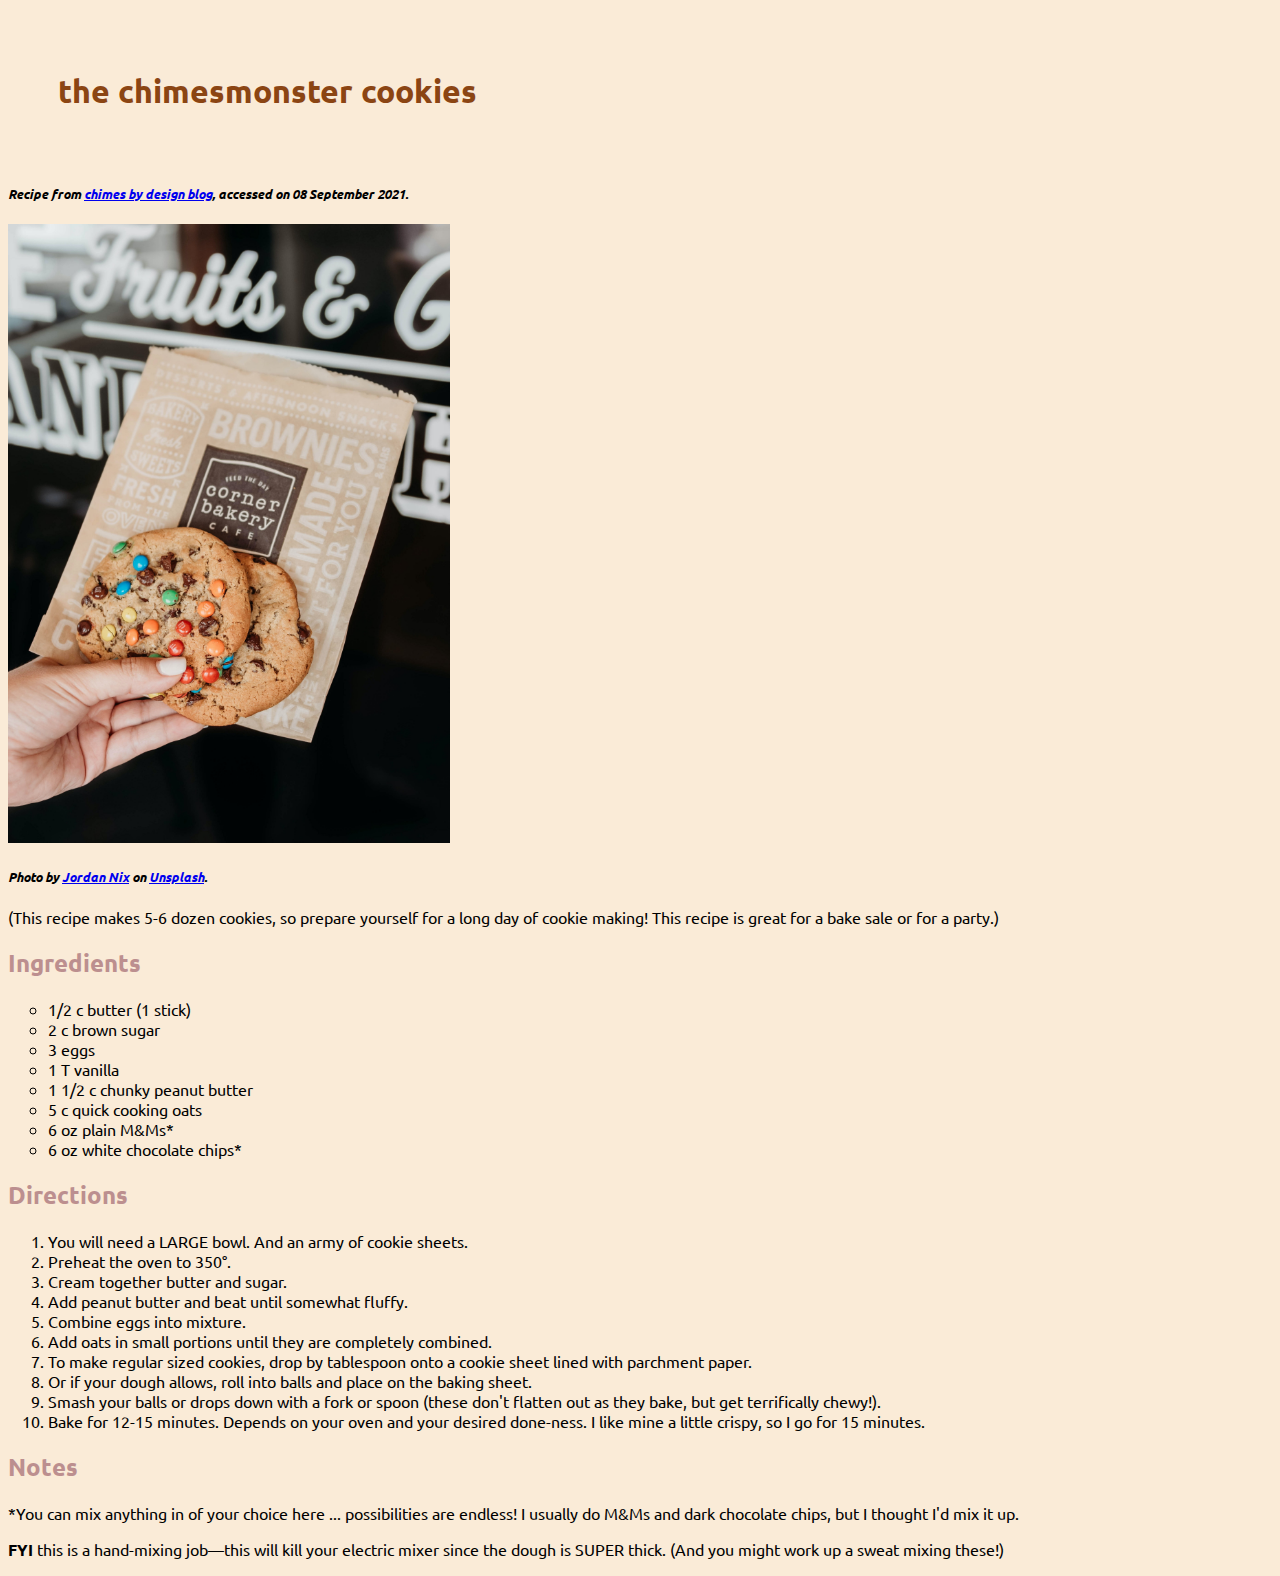
<file: week_4/index.html>
<!DOCTYPE html>

<html lang="en">

<head>
    
    
    <title>the chimesmonster cookies</title>
    <meta charset="UTF-8">
    <meta name="viewport" content="width=device-width, initial-scale=1">    
    <link rel="stylesheet" href="styles.css">
    <link rel="preconnect" href="https://fonts.googleapis.com"> 
    <link rel="preconnect" href="https://fonts.gstatic.com" crossorigin> 
    <link href="https://fonts.googleapis.com/css2?family=Ubuntu&display=swap" rel="stylesheet">
    
</head>

<body>
    
    <h1>the chimesmonster cookies</h1>
    <h5><i>Recipe from <a href="https://www.chimesdesign.com/blog/2012/02/coooooooooooooooooooooooookies/">chimes by design blog</a>, accessed on 08 September 2021.</i></h5>
    
    <img src="cookies.jpg" alt="an image of a hand with two cookies in it.">
    
    <h5><i>Photo by <a href="https://unsplash.com/@jordannix?utm_source=unsplash&utm_medium=referral&utm_content=creditCopyText">Jordan Nix</a> on <a href="https://unsplash.com/s/photos/monster-cookies?utm_source=unsplash&utm_medium=referral&utm_content=creditCopyText">Unsplash</a>.</i></h5>
    
    <p>(This recipe makes 5-6 dozen cookies, so prepare yourself for a long day of cookie making! This recipe is great for a bake sale or for a party.)</p>
    
    <h2>Ingredients</h2>
    
    <ul>
    
    <li>1/2 c butter (1 stick)</li>
    <li>2 c brown sugar</li>
    <li>3 eggs</li>
    <li>1 T vanilla</li>
    <li>1 1/2 c chunky peanut butter</li>
    <li>5 c quick cooking oats</li>
    <li>6 oz plain M&Ms*</li>
    <li>6 oz white chocolate chips*</li>

    </ul>
    
    <h2>Directions</h2>
    
    <ol>
    
 <li>You will need a LARGE bowl. And an army of cookie sheets.</li>
 <li>Preheat the oven to 350°.</li>
 <li>Cream together butter and sugar.</li>
 <li>Add peanut butter and beat until somewhat fluffy.</li>
 <li>Combine eggs into mixture.</li>
 <li>Add oats in small portions until they are completely combined.</li>
 <li>To make regular sized cookies, drop by tablespoon onto a cookie sheet lined with parchment paper.</li>
 <li>Or if your dough allows, roll into balls and place on the baking sheet.</li>
 <li>Smash your balls or drops down with a fork or spoon (these don't flatten out as they bake, but get terrifically chewy!).</li>
 <li>Bake for 12-15 minutes. Depends on your oven and your desired done-ness. I like mine a little crispy, so I go for 15 minutes.</li>

</ol>
    
<h2>Notes</h2>
    
    <p>*You can mix anything in of your choice here ... possibilities are endless! I usually do M&Ms and dark chocolate chips, but I thought I'd mix it up.</p>

<p><b>FYI</b> this is a hand-mixing job—this will kill your electric mixer since the dough is SUPER thick. (And you might work up a sweat mixing these!)
</p>

</body>

</html>
</file>
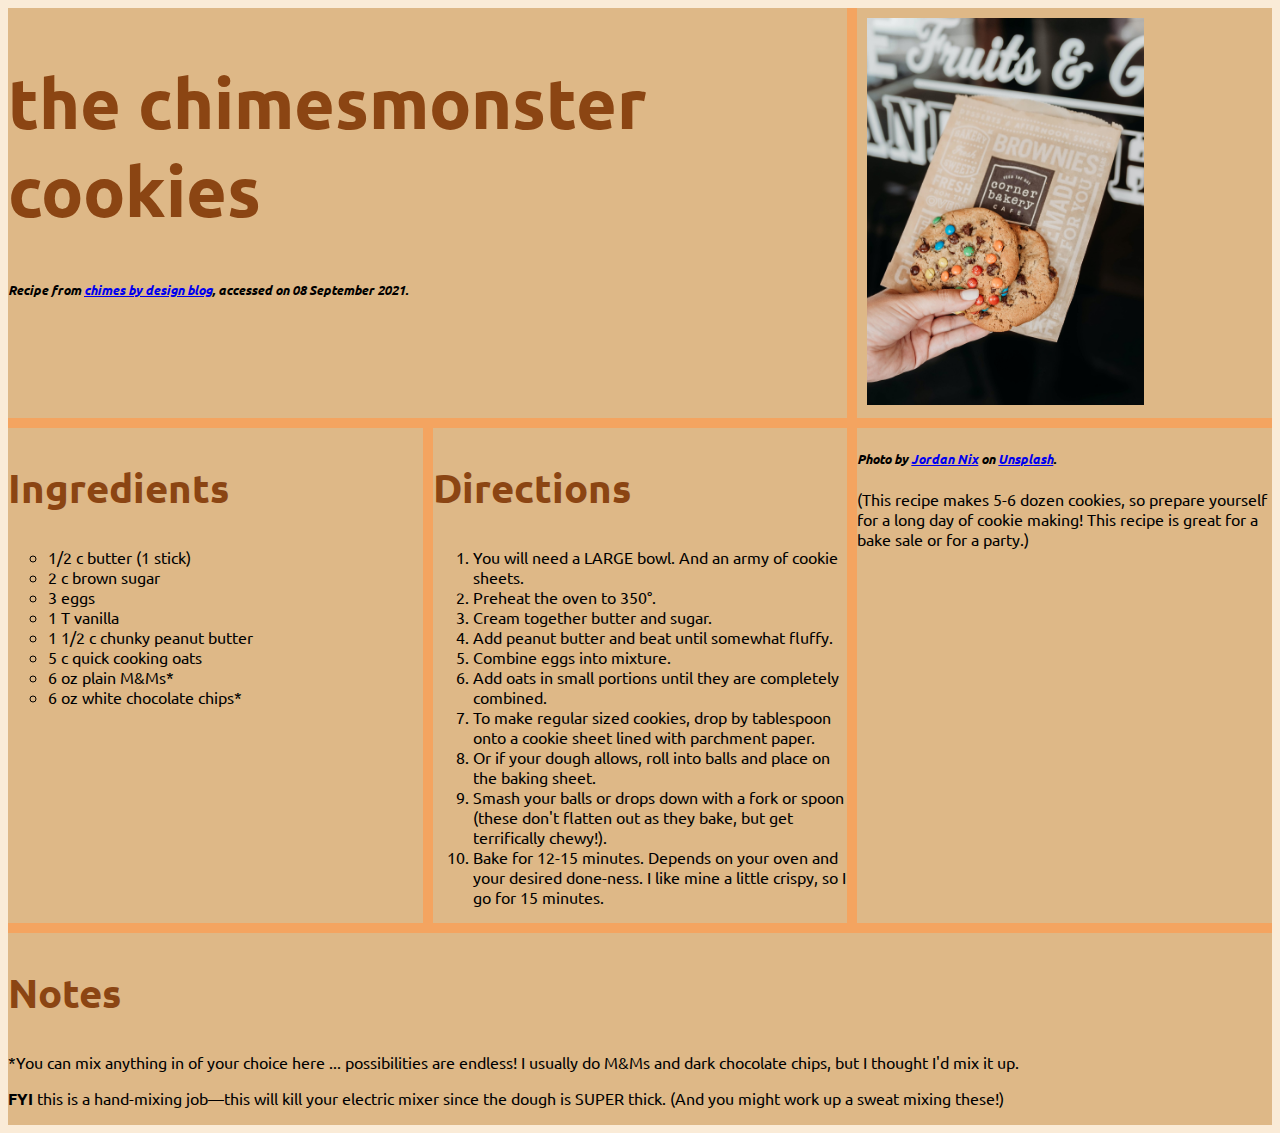
<file: week_5/index.html>
<!DOCTYPE html>

<html lang="en">

<head>
    
    
    <title>the chimesmonster cookies</title>
    <meta charset="UTF-8">
    <meta name="viewport" content="width=device-width, initial-scale=1">    
    <link rel="stylesheet" href="styles.css">
    <link rel="preconnect" href="https://fonts.googleapis.com"> 
    <link rel="preconnect" href="https://fonts.gstatic.com" crossorigin> 
    <link href="https://fonts.googleapis.com/css2?family=Ubuntu&display=swap" rel="stylesheet">
    
</head>

<body>
    
    <div class="container">
    
    
    <div class="item item1"><h1>the chimesmonster cookies</h1>
    <h5><i>Recipe from <a href="https://www.chimesdesign.com/blog/2012/02/coooooooooooooooooooooooookies/">chimes by design blog</a>, accessed on 08 September 2021.</i></h5></div>
    
    <div class="item item2"><img src="cookies.jpg" alt="an image of a hand with two cookies in it."></div>
    
    <div class="item item3"><h5><i>Photo by <a href="https://unsplash.com/@jordannix?utm_source=unsplash&utm_medium=referral&utm_content=creditCopyText">Jordan Nix</a> on <a href="https://unsplash.com/s/photos/monster-cookies?utm_source=unsplash&utm_medium=referral&utm_content=creditCopyText">Unsplash</a>.</i></h5>
    
    <p>(This recipe makes 5-6 dozen cookies, so prepare yourself for a long day of cookie making! This recipe is great for a bake sale or for a party.)</p></div>
    
    <div class="item item4"><h2>Ingredients</h2>
    
    <ul>
    
    <li>1/2 c butter (1 stick)</li>
    <li>2 c brown sugar</li>
    <li>3 eggs</li>
    <li>1 T vanilla</li>
    <li>1 1/2 c chunky peanut butter</li>
    <li>5 c quick cooking oats</li>
    <li>6 oz plain M&Ms*</li>
    <li>6 oz white chocolate chips*</li>

    </ul></div>
    
    <div class="item item5"><h2>Directions</h2>
    
    <ol>
    
 <li>You will need a LARGE bowl. And an army of cookie sheets.</li>
 <li>Preheat the oven to 350°.</li>
 <li>Cream together butter and sugar.</li>
 <li>Add peanut butter and beat until somewhat fluffy.</li>
 <li>Combine eggs into mixture.</li>
 <li>Add oats in small portions until they are completely combined.</li>
 <li>To make regular sized cookies, drop by tablespoon onto a cookie sheet lined with parchment paper.</li>
 <li>Or if your dough allows, roll into balls and place on the baking sheet.</li>
 <li>Smash your balls or drops down with a fork or spoon (these don't flatten out as they bake, but get terrifically chewy!).</li>
 <li>Bake for 12-15 minutes. Depends on your oven and your desired done-ness. I like mine a little crispy, so I go for 15 minutes.</li>

</ol></div>
    
<div class="item item6"><h2>Notes</h2>
    
    <p>*You can mix anything in of your choice here ... possibilities are endless! I usually do M&Ms and dark chocolate chips, but I thought I'd mix it up.</p>

<p><b>FYI</b> this is a hand-mixing job—this will kill your electric mixer since the dough is SUPER thick. (And you might work up a sweat mixing these!)
</p></div>

</div></body>
    
    

</html>
</file>
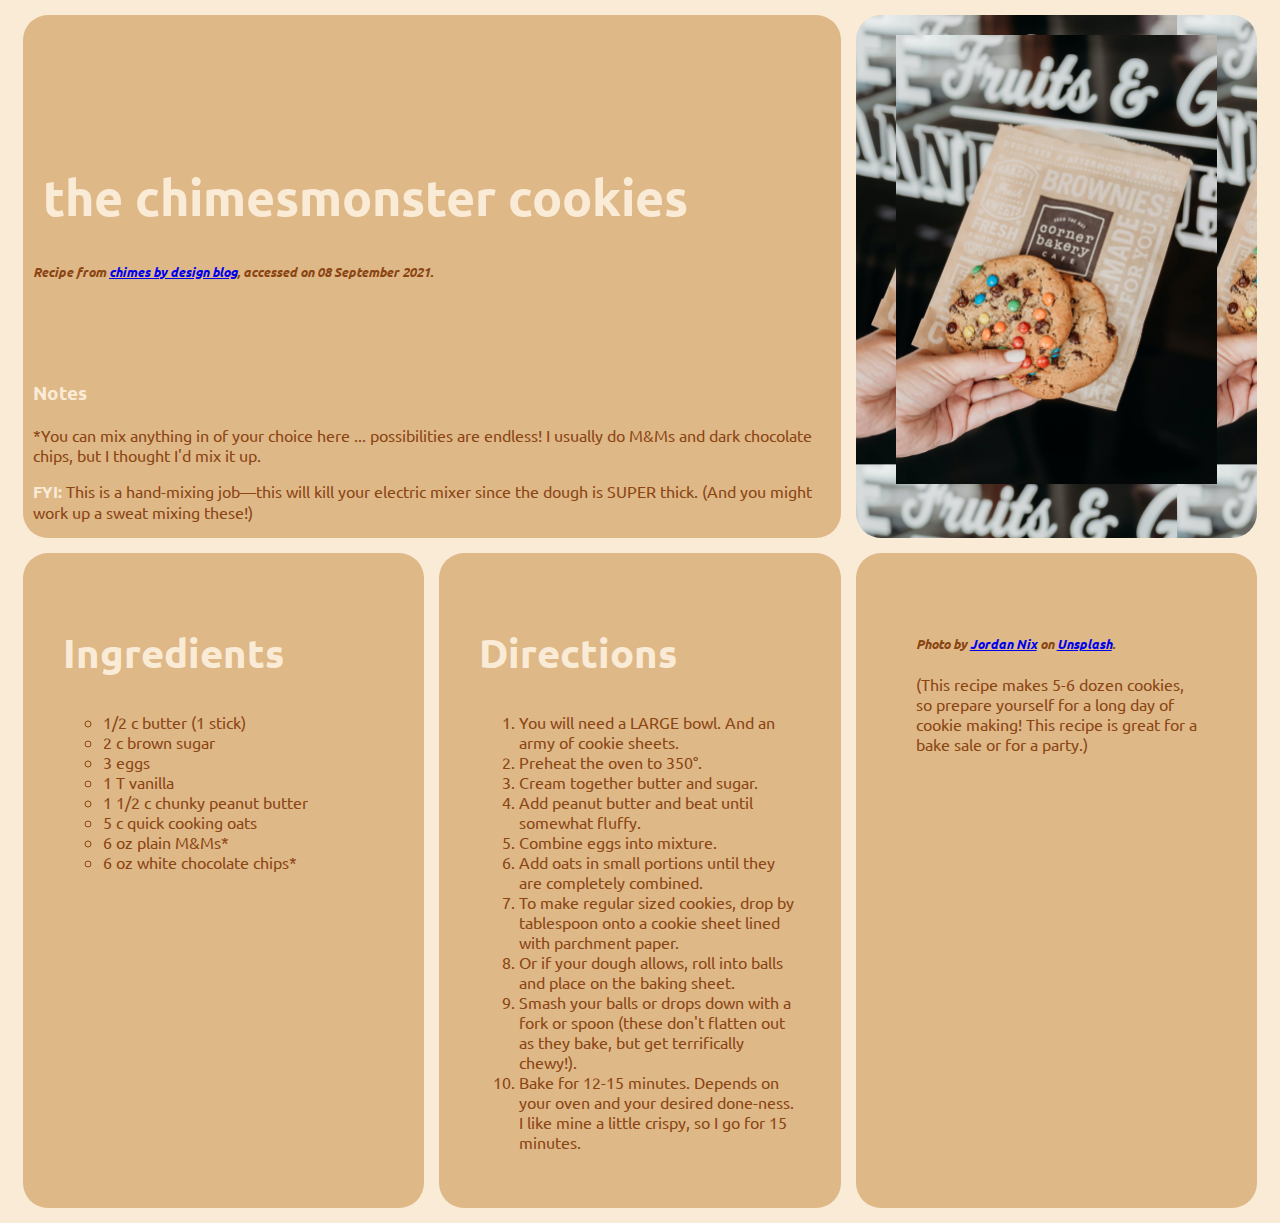
<file: week_8/index.html>
<!DOCTYPE html>

<html lang="en">

<head>
    
    
    <title>the chimesmonster cookies</title>
    <meta charset="UTF-8">
    <meta name="viewport" content="width=device-width, initial-scale=1">    
    <link rel="stylesheet" href="styles.css">
    <link rel="preconnect" href="https://fonts.googleapis.com"> 
    <link rel="preconnect" href="https://fonts.gstatic.com" crossorigin> 
    <link href="https://fonts.googleapis.com/css2?family=Ubuntu&display=swap" rel="stylesheet">
    
</head>

<body>
    
    <div class="container">
    
    
    <div class="item item1"><h1>the chimesmonster cookies</h1>
    <h5><i>Recipe from <a href="https://www.chimesdesign.com/blog/2012/02/coooooooooooooooooooooooookies/">chimes by design blog</a>, accessed on 08 September 2021.</i></h5>
        
        <br>
        <br>
        <br>
        
    <h3>Notes</h3>
    
    <p>*You can mix anything in of your choice here ... possibilities are endless! I usually do M&Ms and dark chocolate chips, but I thought I'd mix it up.</p>
        
        <p><b>FYI:</b> This is a hand-mixing job—this will kill your electric mixer since the dough is SUPER thick. (And you might work up a sweat mixing these!)</p>
        
    </div>
    
    <div class="item item2"><img src="cookies.jpg" alt="an image of a hand with two cookies in it."></div>
    
    <div class="item item3"><h5><i>Photo by <a href="https://unsplash.com/@jordannix?utm_source=unsplash&utm_medium=referral&utm_content=creditCopyText">Jordan Nix</a> on <a href="https://unsplash.com/s/photos/monster-cookies?utm_source=unsplash&utm_medium=referral&utm_content=creditCopyText">Unsplash</a>.</i></h5>
    
    <p>(This recipe makes 5-6 dozen cookies, so prepare yourself for a long day of cookie making! This recipe is great for a bake sale or for a party.)</p></div>
    
    <div class="item item4"><h2>Ingredients</h2>
    
    <ul>
    
    <li>1/2 c butter (1 stick)</li>
    <li>2 c brown sugar</li>
    <li>3 eggs</li>
    <li>1 T vanilla</li>
    <li>1 1/2 c chunky peanut butter</li>
    <li>5 c quick cooking oats</li>
    <li>6 oz plain M&Ms*</li>
    <li>6 oz white chocolate chips*</li>

    </ul></div>
    
    <div class="item item5"><h2>Directions</h2>
    
    <ol>
    
 <li>You will need a LARGE bowl. And an army of cookie sheets.</li>
 <li>Preheat the oven to 350°.</li>
 <li>Cream together butter and sugar.</li>
 <li>Add peanut butter and beat until somewhat fluffy.</li>
 <li>Combine eggs into mixture.</li>
 <li>Add oats in small portions until they are completely combined.</li>
 <li>To make regular sized cookies, drop by tablespoon onto a cookie sheet lined with parchment paper.</li>
 <li>Or if your dough allows, roll into balls and place on the baking sheet.</li>
 <li>Smash your balls or drops down with a fork or spoon (these don't flatten out as they bake, but get terrifically chewy!).</li>
 <li>Bake for 12-15 minutes. Depends on your oven and your desired done-ness. I like mine a little crispy, so I go for 15 minutes.</li>

</ol></div>
    

</div></body>
    
    

</html>
</file>
<file: week_4/styles.css>
html        {
    box-sizing: border-box;


}

*, *:before, *:after    {
    box-sizing: inherit;
}

img {
    
    max-width: 35%;
}

body  {
    
    background-color: antiquewhite;
    font-family: 'Ubuntu', sans-serif;
    
    
}

h1{
    
    color: saddlebrown;
    padding: 50px;
    
}

h2{
    color: rosybrown;
    
    
}

ul{
    
    list-style: circle;
    
}
</file>
<file: week_5/styles.css>
html        {
    box-sizing: border-box;


}

*, *:before, *:after    {
    box-sizing: inherit;
}

img {
    
    max-width: 70%;
}

.container  {
    display: grid;
    grid-template-columns: 1fr 1fr 1fr;
    grid-template-rows: auto;
    grid-auto-flow: dense;
    grid-gap: 10px;
    background-color: sandybrown;
    
    
    
}

.item   {
    
    
}

.item1  {
    grid-column: 1/span 2;
    background-color: burlywood;
    
    
    
}

.item2  {
    grid-column: 3/span 1;
    background-color: burlywood;
    padding: 10PX;
    
    
    
}

.item3  {
    grid-column:3/span 1;
    background-color: burlywood;
    
    
    
}

.item4  {
    grid-column:1/span 1;
    background-color: burlywood;
    
    
    
}

.item5   {
    grid-column: 2/span 1;
    background-color: burlywood;
    
}

.item6   {
    grid-column: 1/span 3;
    background-color: burlywood;
    
}

body  {
    
    background-color: antiquewhite;
    font-family: 'Ubuntu', sans-serif;
    
    
}

h1      {
    
    color: saddlebrown;
    font-size: 70px;
    margin-top: 50px;
    
}

h2      {
    color: saddlebrown;
    font-size: 40px;
    
    
}

ul      {
    
    list-style: circle;
    
}
</file>
<file: week_8/styles.css>
html        {
    box-sizing: border-box;


}

*, *:before, *:after    {
    box-sizing: inherit;
}

img {
    
    max-width: 80%;
}

.container  {
    display: grid;
    grid-template-columns: 1fr 1fr 1fr;
    grid-template-rows: auto;
    grid-auto-flow: dense;
    grid-gap: 15px;
    background-color: antiquewhite;
    margin: 15px;
    
    
}

.item   {
    
    
}

.item1  {
    grid-column: 1/span 2;
    background-color: burlywood;
    padding-left: 10px;
    border-radius: 25px;
    
}

.item2  {
    grid-column: 3/span 1;
    background-color: burlywood;
    text-align: center;
    padding-top: 20px;
    padding-bottom: 20px;
    position: sticky;
    background-image: url(cookies.jpg);
    background-size: 80%;
    border-radius: 25px;
    
}

.item3  {
    grid-column:3/span 1;
    background-color: burlywood;
    padding-top: 25px;
    padding-left: 10px;
    padding-right: 10px;
    padding: 60px;
    border-radius: 25px;
}

.item4  {
    grid-column:1/span 1;
    background-color: burlywood;
    padding-left: 10px;
    padding-right: 10px;
    padding: 40px;
    border-radius: 25px;
}

.item5   {
    grid-column: 2/span 1;
    background-color: burlywood;
    padding-left: 10px;
    padding-right: 10px;
    padding: 40px;
    border-radius: 25px;
}

.item6   {
    grid-column: 1/span 3;
    background-color: burlywood;
    padding-left: 10px;
    padding-right: 10px;
    padding: 40px;
    border-radius: 25px;
}

body  {
    
    background-color: antiquewhite;
    font-family: 'Ubuntu', sans-serif;
    color: saddlebrown;
    
}

h1      {
    
    color: antiquewhite;
    font-size: 50px;
    font-size-adjust: ;
    margin-top: 150px;
    padding-left: 10px;
    
}

h2      {
    color: antiquewhite;
    font-size: 40px;
    
    
}

h3      {
    color: antiquewhite;
    
    
    
}

b       {
    color: antiquewhite
    
}

ul      {
    
    list-style: circle;
    
}

<!---media_queries---!>

@media (min-width: 768px)   {
    body    {
        font-size: 24px;
        
        
        
    }
    
   
}

@media (max-width: 768px)   {
    
    
    body    {
        font-size: 12px;
        
        
    }
    
    .container  {
    display: grid;
    grid-template-columns: 1fr 1fr;
    grid-template-rows: auto;
    grid-auto-flow: dense;
    margin: 15px;
    }
    
    .item1  {
      
        background-color: lightgray;
        grid-column: 1/span 2;
    }
    .item2  {
        
        grid-column: 1/span 1;
        
        
    }
    .item3  {
      
        grid-column:2/span 1;
    }
    
    .item4  {
        
        background-color: lightgray;
        
    }
    
    .item5  {
        
        background-color: lightgray;
        
    }
    
    h1 {
    color: saddlebrown;
    font-size: 50pt;
    }
    
    h2  {
        color: saddlebrown;
        
    }
    
}
</file>
